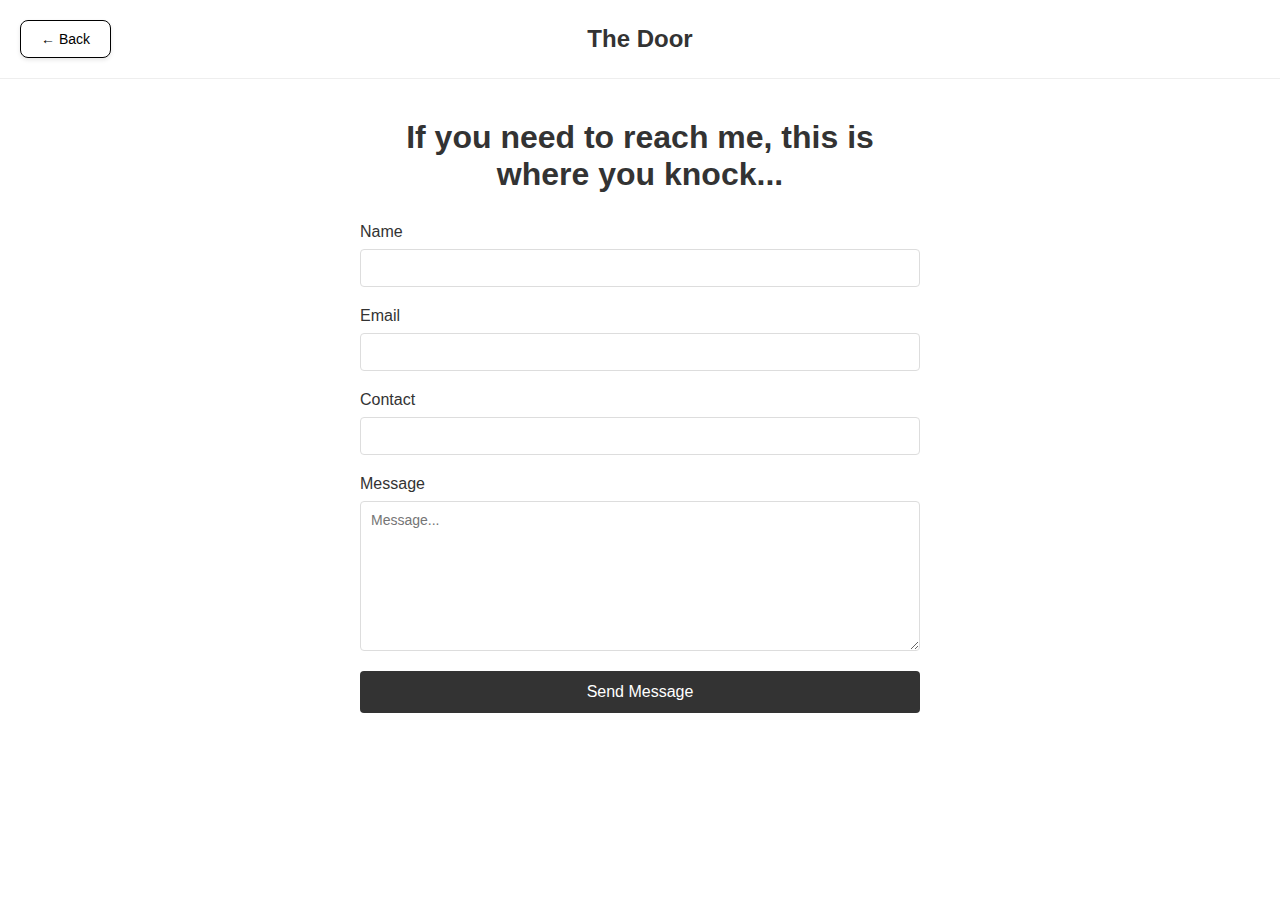
<file: door.html>
<!DOCTYPE html>
<html lang="en">
<head>
    <meta charset="UTF-8">
    <meta name="viewport" content="width=device-width, initial-scale=1.0">
    <title>Door - Contact Us</title>
    <link rel="stylesheet" href="styles.css">
</head>
<body>
    <header style="padding:20px; display:flex; justify-content:space-between; align-items:center; border-bottom:1px solid #eee; position:relative;">
        <a href="index.html" class="nav-button" style="text-decoration:none;">← Back</a>
        <h2 style="margin:0; font-family:inherit; position:absolute; left:50%; transform:translateX(-50%);">The Door</h2>
    </header>
    <div class="contact-container">
        <h1>If you need to reach me, this is where you knock...</h1>
        <form class="contact-form">
            <div class="form-group">
                <label for="name">Name</label>
                <input type="text" id="name" name="name" required>
            </div>

            <div class="form-group">
                <label for="email">Email</label>
                <input type="email" id="email" name="email" required>
            </div>

            <div class="form-group">
                <label for="contact">Contact</label>
                <input type="tel" id="contact" name="contact">
            </div>

            <div class="form-group">
                <label for="message">Message</label>
                <textarea id="message" name="message" placeholder="Message..." required></textarea>
            </div>

            <div class="form-group">
                <button type="submit">Send Message</button>
            </div>
        </form>
    </div>
        <script>
            // Back button returns user to home
            const backBtn = document.querySelector('.close-button');
            if (backBtn) {
                backBtn.addEventListener('click', () => {
                    window.location.href = 'index.html';
                });
            }

            // On send, prevent default (no backend) then send user to the hut (home)
            const contactForm = document.querySelector('.contact-form');
            if (contactForm) {
                contactForm.addEventListener('submit', (e) => {
                    e.preventDefault();
                    // Optionally, you could show a success message here.
                    // Redirect to the hut (index)
                    window.location.href = 'index.html';
                });
            }
        </script>
</body>
</html>
</file>
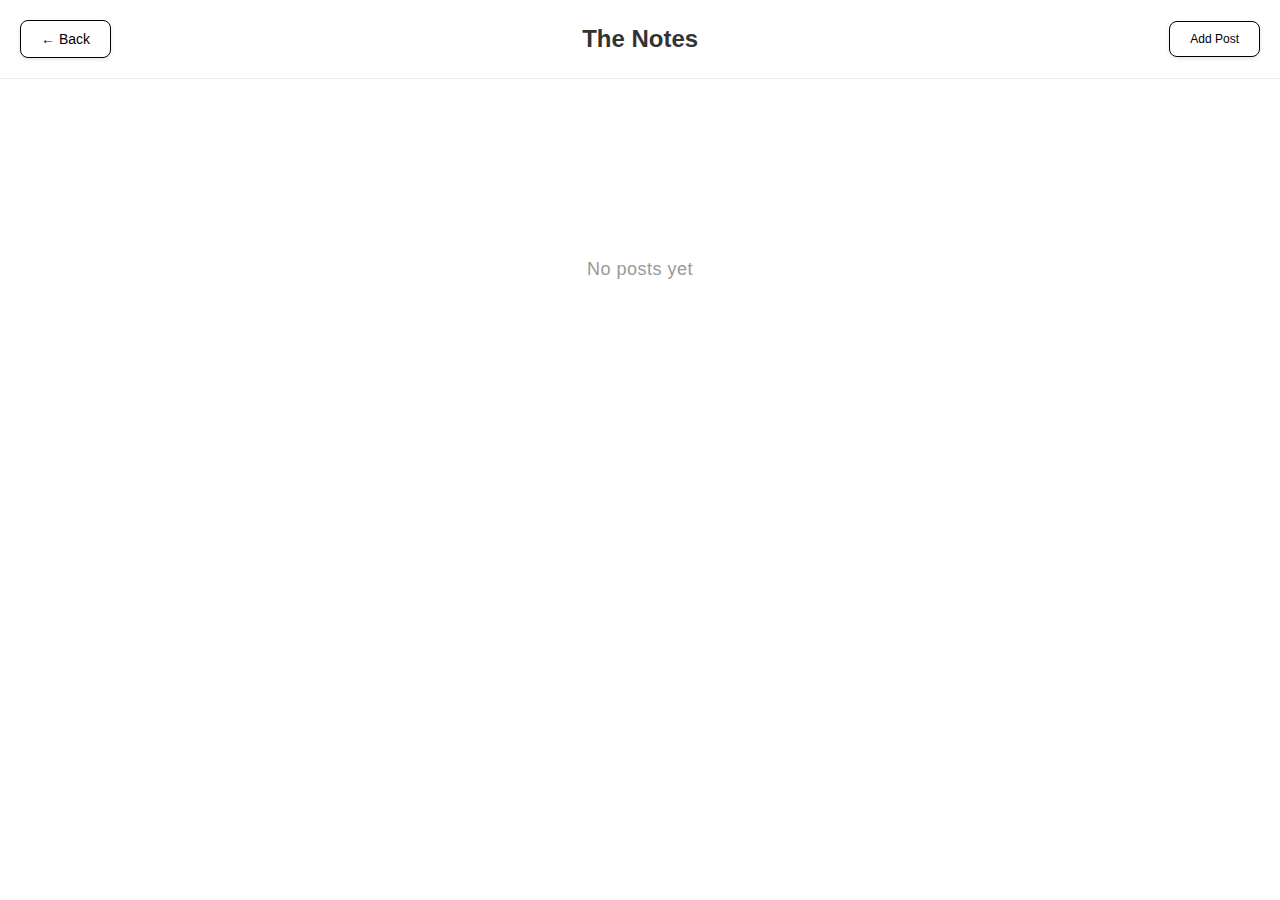
<file: notes.html>
<!DOCTYPE html>
<html lang="en">
<head>
    <meta charset="utf-8">
    <meta name="viewport" content="width=device-width,initial-scale=1">
    <title>The Notes - Events & Announcements</title>
    <link rel="stylesheet" href="styles.css">
</head>
<body>
    <header style="padding:20px; display:flex; justify-content:space-between; align-items:center; border-bottom:1px solid #eee;">
        <a href="index.html" class="nav-button" style="text-decoration:none;">← Back</a>
        <h2 style="margin:0; font-family:inherit;">The Notes</h2>
        <button id="adminToggle" class="nav-button" style="font-size:12px;">Add Post</button>
    </header>

    <main style="max-width:800px; margin:40px auto; padding:0 20px;">
        <!-- Admin Panel (hidden by default) -->
        <section id="adminPanel" class="admin-panel" style="display:none; margin-bottom:40px;">
            <h3>Post an Announcement</h3>
            <form id="eventForm">
                <div class="form-group">
                    <label for="eventTitle">Title</label>
                    <input type="text" id="eventTitle" placeholder="Event or announcement title" required>
                </div>
                <div class="form-group">
                    <label for="eventDate">Date</label>
                    <input type="date" id="eventDate" required>
                </div>
                <div class="form-group">
                    <label for="eventDesc">Description</label>
                    <textarea id="eventDesc" placeholder="Details..." required></textarea>
                </div>
                <button type="submit" class="buy-button">Post</button>
            </form>
        </section>

        <!-- Events Feed -->
        <section id="eventsFeed" class="events-feed">
            <!-- Events will be populated here by JS -->
        </section>
    </main>

    <script>
        // No events yet - waiting for backend posts
        let events = JSON.parse(localStorage.getItem('villagerEvents')) || [];

        const adminPanel = document.getElementById('adminPanel');
        const adminToggle = document.getElementById('adminToggle');
        const eventForm = document.getElementById('eventForm');
        const eventsFeed = document.getElementById('eventsFeed');

        // Toggle admin panel
        adminToggle.addEventListener('click', () => {
            adminPanel.style.display = adminPanel.style.display === 'none' ? 'block' : 'none';
        });

        // Render events
        function renderEvents() {
            eventsFeed.innerHTML = '';
            if (events.length === 0) {
                eventsFeed.innerHTML = '<div class="empty-state"><p>No posts yet</p></div>';
                return;
            }
            events.sort((a, b) => new Date(a.date) - new Date(b.date));
            events.forEach(event => {
                const card = document.createElement('article');
                card.className = 'event-card';
                const dateObj = new Date(event.date);
                const dateStr = dateObj.toLocaleDateString('en-US', { year: 'numeric', month: 'long', day: 'numeric' });
                card.innerHTML = `
                    <div class="event-date">${dateStr}</div>
                    <h3 class="event-title">${event.title}</h3>
                    <p class="event-desc">${event.description}</p>
                    <button class="event-delete" data-id="${event.id}">Delete</button>
                `;
                eventsFeed.appendChild(card);
            });
            // Add delete listeners
            document.querySelectorAll('.event-delete').forEach(btn => {
                btn.addEventListener('click', (e) => {
                    const id = parseInt(e.target.dataset.id);
                    events = events.filter(ev => ev.id !== id);
                    localStorage.setItem('villagerEvents', JSON.stringify(events));
                    renderEvents();
                });
            });
        }

        // Post new event
        eventForm.addEventListener('submit', (e) => {
            e.preventDefault();
            const title = document.getElementById('eventTitle').value;
            const date = document.getElementById('eventDate').value;
            const desc = document.getElementById('eventDesc').value;
            const newEvent = {
                id: Date.now(),
                title,
                date,
                description: desc
            };
            events.push(newEvent);
            localStorage.setItem('villagerEvents', JSON.stringify(events));
            eventForm.reset();
            renderEvents();
        });

        // Initial render
        renderEvents();
    </script>
</body>
</html>
</file>
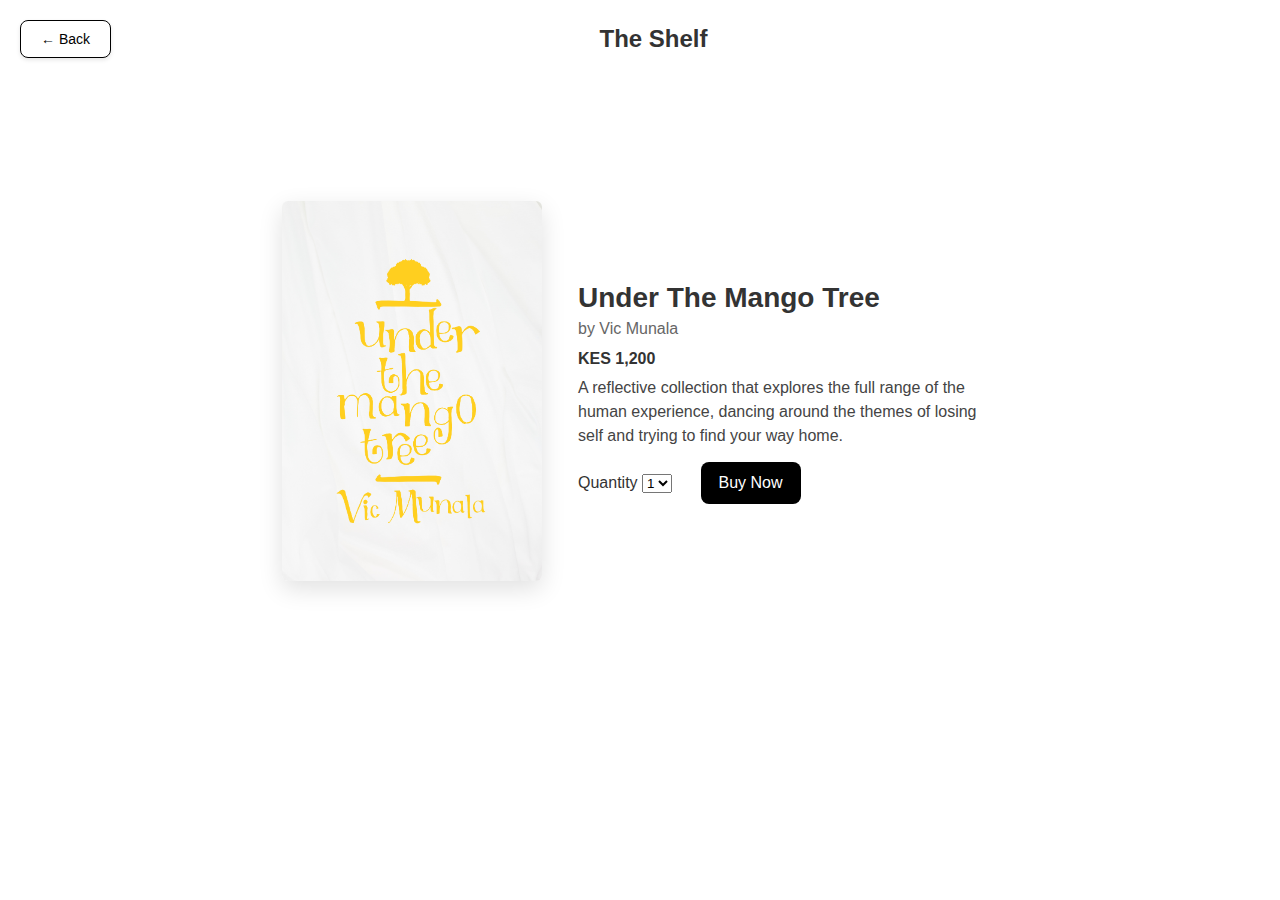
<file: shelf.html>
<!DOCTYPE html>
<html lang="en">
<head>
    <meta charset="utf-8">
    <meta name="viewport" content="width=device-width,initial-scale=1">
    <title>Buy - Under The Mango Tree</title>
    <link rel="stylesheet" href="styles.css">
    <meta name="description" content="Purchase the villager's featured book." />
    <style>
        /* Lightweight page-specific adjustments to ensure book cover centers */
        .page-center { display:flex; align-items:center; justify-content:center; min-height:70vh; }
    </style>
</head>
<body>
    <header style="padding:20px; display:flex; justify-content:space-between; align-items:center;">
        <a href="index.html" class="nav-button" style="text-decoration:none;">← Back</a>
        <h2 style="margin:0; font-family:inherit;">The Shelf</h2>
        <div style="width:64px"></div>
    </header>

    <main class="page-center">
        <section class="book-page">
            <div class="book-cover">
                <img src="/assets/under-the-mango-tree-cover.png" alt="Book cover: Under The Mango Tree">
            </div>

            <div class="book-info">
                <h3 class="book-title">Under The Mango Tree</h3>
                <p class="book-author">by Vic Munala</p>
                <p class="book-price">KES 1,200</p>
                <p class="book-desc">A reflective collection that explores the full range of the human experience, dancing around the themes of losing self and trying to find your way home.</p>
                <label for="quantity">Quantity</label>
                <select id="quantity" aria-label="Quantity">
                    <option value="1">1</option>
                    <option value="2">2</option>
                    <option value="3">3</option>
                </select>

                <button id="buyBtn" class="buy-button">Buy Now</button>
            </div>
        </section>
    </main>

    <!-- Modal for purchase confirmation -->
    <div id="purchaseModal" class="modal" aria-hidden="true">
        <div class="modal-content" role="dialog" aria-modal="true" aria-labelledby="modalTitle">
            <button class="modal-close" aria-label="Close modal">×</button>
            <h3 id="modalTitle">Confirm Purchase</h3>
            <p id="orderSummary"></p>
            <div style="display:flex; gap:12px; margin-top:16px;">
                <button id="confirmPurchase" class="buy-button">Confirm</button>
                <button id="cancelPurchase" class="buy-button">Cancel</button>
            </div>
        </div>
    </div>

    <script>
        const buyBtn = document.getElementById('buyBtn');
        const modal = document.getElementById('purchaseModal');
        const orderSummary = document.getElementById('orderSummary');
        const confirmPurchase = document.getElementById('confirmPurchase');
        const cancelPurchase = document.getElementById('cancelPurchase');
        const modalClose = document.querySelector('.modal-close');

        function openModal() {
            modal.style.display = 'flex';
            modal.setAttribute('aria-hidden', 'false');
        }

        function closeModal() {
            modal.style.display = 'none';
            modal.setAttribute('aria-hidden', 'true');
        }

        buyBtn.addEventListener('click', () => {
            const qty = document.getElementById('quantity').value;
            const price = 1200; // KES
            const total = qty * price;
            orderSummary.textContent = `You are purchasing ${qty} copy(ies). Total: KES ${total}.`;
            openModal();
        });

        cancelPurchase.addEventListener('click', closeModal);
        modalClose.addEventListener('click', closeModal);

        confirmPurchase.addEventListener('click', () => {
            // Simulate purchase success then redirect to the hut
            confirmPurchase.disabled = true;
            confirmPurchase.textContent = 'Processing...';
            setTimeout(() => {
                // Show a brief thank-you then go home
                orderSummary.textContent = 'Thank you! Your order is placed.';
                confirmPurchase.textContent = 'Done';
                setTimeout(() => window.location.href = 'index.html', 1400);
            }, 800);
        });
    </script>
</body>
</html>
</file>
<file: styles.css>
/* index.html styles */

* {
    margin: 0;
    padding: 0;
    box-sizing: border-box;
}

body {
    font-family: 'Archivo', sans-serif;
    background-color: #ffffff;
    color: #333333;
    overflow-x: hidden;
}

.container {
    display: flex;
    min-height: 100vh;
    position: relative;
}

.left-section {
    flex: 2;
    padding: 40px 60px;
    display: flex;
    flex-direction: column;
    background-color: #ffffff;
    position: relative;
}

.header {
    display: flex;
    align-items: center;
    justify-content: space-between;
    margin-bottom: 60px;
    position: relative;
}

.logo {
    position: relative;
    padding: 10px 16px;
    display: inline-block;
    border-left: 1px solid #000000;
    border-right: 1px solid #000000;
    border-top: none;
    border-bottom: none;
    min-width: fit-content;
}

.logo::before {
    content: '';
    position: absolute;
    top: 0;
    left: 8px;
    right: 8px;
    height: 1px;
    background-color: #000000;
}

.logo::after {
    content: '';
    position: absolute;
    bottom: 0;
    left: 8px;
    right: 8px;
    height: 1px;
    background-color: #000000;
}

.logo-text {
    font-family: 'Dancing Script', cursive;
    font-size: 20px;
    font-weight: 600;
    color: #000000;
    position: relative;
    z-index: 1;
    line-height: 1.2;
    white-space: nowrap;
}

.logo-line {
    display: block;
}

.nav-buttons {
    display: flex;
    gap: 12px;
}

.hamburger-menu {
    display: none;
    flex-direction: column;
    justify-content: space-around;
    width: 30px;
    height: 30px;
    background: transparent;
    border: none;
    cursor: pointer;
    padding: 0;
    z-index: 1001;
}

.hamburger-menu span {
    width: 100%;
    height: 2px;
    background-color: #000000;
    border-radius: 2px;
    transition: all 0.3s ease;
    transform-origin: center;
}

.hamburger-menu.active span:nth-child(1) {
    transform: rotate(45deg) translate(8px, 8px);
}

.hamburger-menu.active span:nth-child(2) {
    opacity: 0;
}

.hamburger-menu.active span:nth-child(3) {
    transform: rotate(-45deg) translate(7px, -7px);
}

.mobile-menu {
    display: none;
    flex-direction: column;
    gap: 12px;
    padding: 20px;
    background-color: #ffffff;
    position: fixed;
    top: 0;
    left: 0;
    right: 0;
    z-index: 1000;
    transform: translateY(-100%);
    opacity: 0;
    visibility: hidden;
    transition: all 0.3s ease;
    box-shadow: 0 4px 6px rgba(0, 0, 0, 0.1);
    padding-top: 90px;
}

.mobile-menu.active {
    transform: translateY(0);
    opacity: 1;
    visibility: visible;
}

.mobile-nav-button {
    padding: 12px 20px;
    border: 1px solid #000000;
    background-color: #ffffff;
    color: #000000;
    border-radius: 8px;
    font-size: 14px;
    font-weight: 400;
    text-decoration: none;
    text-align: center;
    box-shadow: 0 2px 4px rgba(0, 0, 0, 0.1);
    transition: all 0.2s;
}

.mobile-nav-button:hover {
    background-color: #000000;
    color: #ffffff;
    transform: scale(1.05);
}

.nav-button {
    padding: 10px 20px;
    border: 1px solid #000000;
    background-color: #ffffff;
    color: #000000;
    border-radius: 8px;
    font-size: 14px;
    font-weight: 400;
    cursor: pointer;
    transition: all 0.2s;
    text-decoration: none;
    box-shadow: 0 2px 4px rgba(0, 0, 0, 0.1);
}

.nav-button:hover {
    background-color: #000000;
    color: #ffffff;
    transform: scale(1.05);
}

.main-content {
    flex: 1;
    display: flex;
    flex-direction: column;
    justify-content: center;
    align-items: center;
    text-align: center;
    max-width: 600px;
    margin: 0 auto;
}

.main-heading {
    font-size: 48px;
    font-weight: 700;
    color: #2d2d2d;
    margin-bottom: 30px;
    font-family: 'Archivo', sans-serif;
    line-height: 1.2;
}

.description {
    font-size: 18px;
    font-weight: 400;
    color: #4a4a4a;
    line-height: 1.6;
    margin-bottom: 80px;
}

.social-icons {
    display: flex;
    gap: 24px;
    justify-content: center;
    margin-top: auto;
    padding-top: 40px;
}

.social-icon {
    width: 24px;
    height: 24px;
    cursor: pointer;
    transition: opacity 0.2s;
}

.social-icon:hover {
    opacity: 0.7;
}

.social-icon svg {
    width: 100%;
    height: 100%;
    fill: #000000;
}

.right-section {
    flex: 1;
    position: relative;
    background-color: #ffffff;
    display: flex;
    align-items: flex-start;
    justify-content: flex-end;
    padding-top: 40px;
    padding-right: 40px;
}

.image-container {
    width: 90%;
    height: calc(100vh - 40px);
    overflow: hidden;
    border-radius: 20px;
}

.image-container img {
    width: 100%;
    height: 85%;
    object-fit: cover;
    border-radius: 20px;
}

@media (max-width: 768px) {
    .container {
        flex-direction: column;
    }

    .left-section {
        padding: 30px 20px;
    }

    .header {
        flex-direction: row;
        align-items: center;
        justify-content: space-between;
        gap: 20px;
        position: relative;
    }

    .hamburger-menu {
        display: flex;
    }

    .nav-buttons {
        display: none;
    }

    .mobile-menu {
        display: flex;
    }

    .main-heading {
        font-size: 32px;
    }

    .right-section {
        min-height: 400px;
    }
}

/* door.html styles */
        .contact-container {
            max-width: 600px;
            margin: 0 auto;
            padding: 40px 20px;
        }

        .contact-container h1 {
            text-align: center;
            margin-bottom: 30px;
        }

        .contact-form {
            display: flex;
            flex-direction: column;
            gap: 20px;
        }

        .form-group {
            display: flex;
            flex-direction: column;
        }

        .form-group label {
            margin-bottom: 8px;
            font-weight: 500;
        }

        .form-group input,
        .form-group textarea {
            padding: 10px;
            border: 1px solid #ddd;
            border-radius: 4px;
            font-family: inherit;
            font-size: 14px;
        }

        .form-group input:focus,
        .form-group textarea:focus {
            outline: none;
            border-color: #333;
            box-shadow: 0 0 0 2px rgba(0, 0, 0, 0.1);
        }

        .form-group textarea {
            resize: vertical;
            min-height: 150px;
        }

        .form-group button {
            padding: 12px 20px;
            background-color: #333;
            color: white;
            border: none;
            border-radius: 4px;
            font-size: 16px;
            cursor: pointer;
            transition: background-color 0.3s;
        }

        .form-group button:hover {
            background-color: #555;
        }

/* Close (X) button for door.html */
.close-button {
    position: fixed;
    top: 16px;
    right: 16px;
    width: 40px;
    height: 40px;
    display: flex;
    align-items: center;
    justify-content: center;
    border-radius: 8px;
    background: transparent;
    border: 2px solid #333;
    color: #333;
    font-size: 20px;
    cursor: pointer;
    z-index: 1002;
}

.close-button:hover {
    background-color: #333;
    color: #fff;
}

/* Shelf / Book page styles */
.book-page {
    display: flex;
    gap: 36px;
    align-items: center;
    max-width: 980px;
    padding: 40px;
    border-radius: 12px;
}

.book-cover img {
    width: 260px;
    height: 380px;
    object-fit: cover;
    border-radius: 6px;
    box-shadow: 0 8px 24px rgba(0,0,0,0.12);
}

.book-info { max-width: 420px; }
.book-title { font-size: 28px; margin: 0 0 6px 0; }
.book-author { color: #666; margin: 0 0 12px 0; }
.book-price { font-weight: 700; margin: 8px 0; }
.book-desc { color: #444; line-height: 1.5; }

.buy-button {
    margin-top: 14px;
    margin-left: 24px;
    padding: 12px 18px;
    background-color: #000000;
    color: #fff;
    border: none;
    border-radius: 8px;
    cursor: pointer;
    font-size: 16px;
}
.buy-button:hover { transform: translateY(-2px); }

/* Modal */
.modal {
    display: none;
    position: fixed;
    inset: 0;
    background: rgba(0,0,0,0.45);
    align-items: center;
    justify-content: center;
    z-index: 2000;
}
.modal-content {
    background: #fff;
    padding: 20px;
    border-radius: 10px;
    width: 90%;
    max-width: 420px;
    box-shadow: 0 12px 36px rgba(0,0,0,0.18);
}
.modal-close {
    position: absolute;
    right: 18px;
    top: 12px;
    border: none;
    background: transparent;
    font-size: 20px;
    cursor: pointer;
}

@media (max-width:768px){
    .book-page { flex-direction: column; padding: 20px; }
    .book-cover img { width: 210px; height: 300px; }
}

/* Notes / Events page styles */
.admin-panel {
    background: #f5f5f5;
    padding: 24px;
    border-radius: 10px;
    border: 1px solid #ddd;
}

.admin-panel h3 {
    margin-top: 0;
    margin-bottom: 20px;
    font-size: 18px;
}

.admin-panel .form-group {
    margin-bottom: 16px;
}

.admin-panel input,
.admin-panel textarea {
    width: 100%;
    padding: 10px;
    border: 1px solid #ccc;
    border-radius: 6px;
    font-family: inherit;
}

.admin-panel textarea {
    min-height: 100px;
}

.events-feed {
    display: flex;
    flex-direction: column;
    gap: 16px;
}

.event-card {
    background: #fff;
    border: 1px solid #ddd;
    border-radius: 10px;
    padding: 20px;
    transition: box-shadow 0.2s;
}

.event-card:hover {
    box-shadow: 0 4px 12px rgba(0,0,0,0.08);
}

.event-date {
    font-size: 12px;
    color: #999;
    font-weight: 600;
    text-transform: uppercase;
    margin-bottom: 8px;
}

.event-title {
    font-size: 20px;
    margin: 8px 0;
    color: #1a1a1a;
}

.event-desc {
    color: #555;
    line-height: 1.6;
    margin: 12px 0;
}

.event-delete {
    padding: 8px 12px;
    background: #f0f0f0;
    border: 1px solid #ccc;
    border-radius: 4px;
    cursor: pointer;
    font-size: 12px;
    color: #d32f2f;
}

.event-delete:hover {
    background: #ffebee;
}

.empty-state {
    display: flex;
    align-items: center;
    justify-content: center;
    min-height: 300px;
    text-align: center;
}

.empty-state p {
    font-size: 18px;
    color: #999;
    font-weight: 400;
    letter-spacing: 0.5px;
}
</file>
